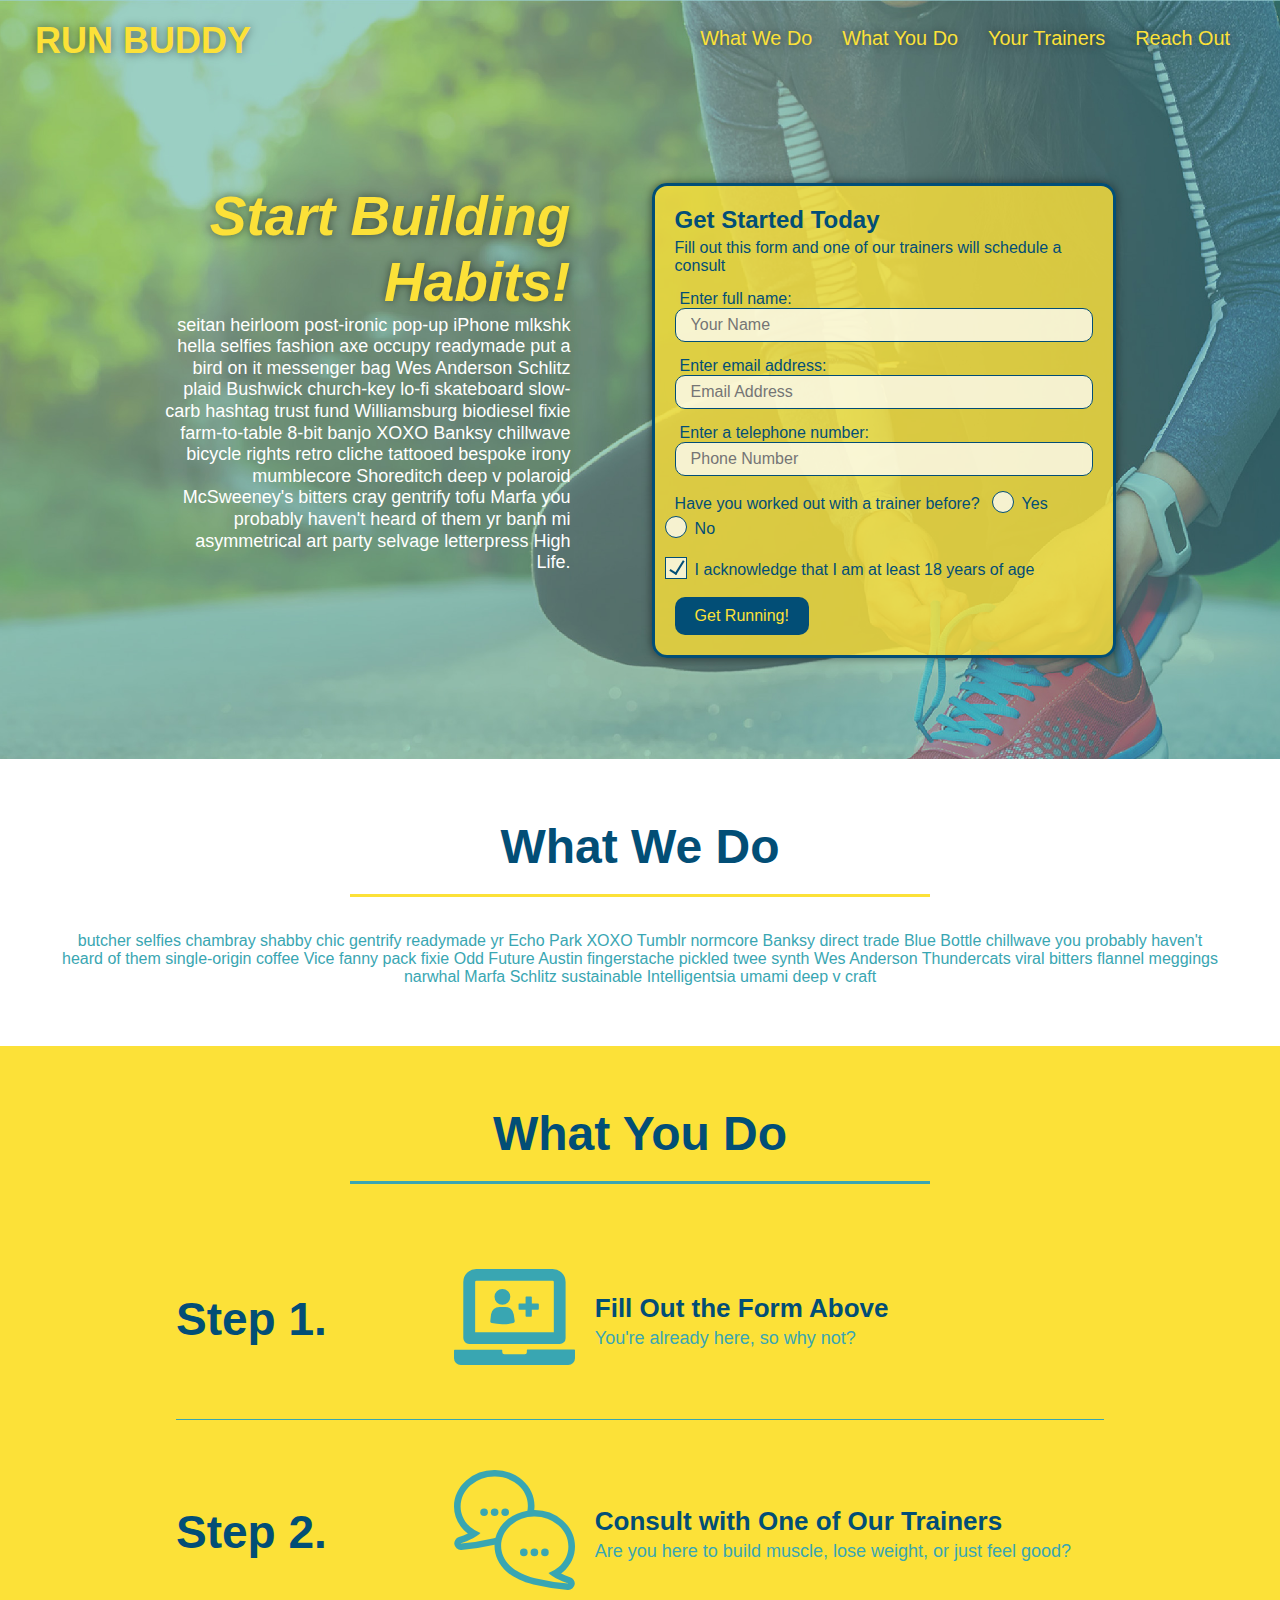
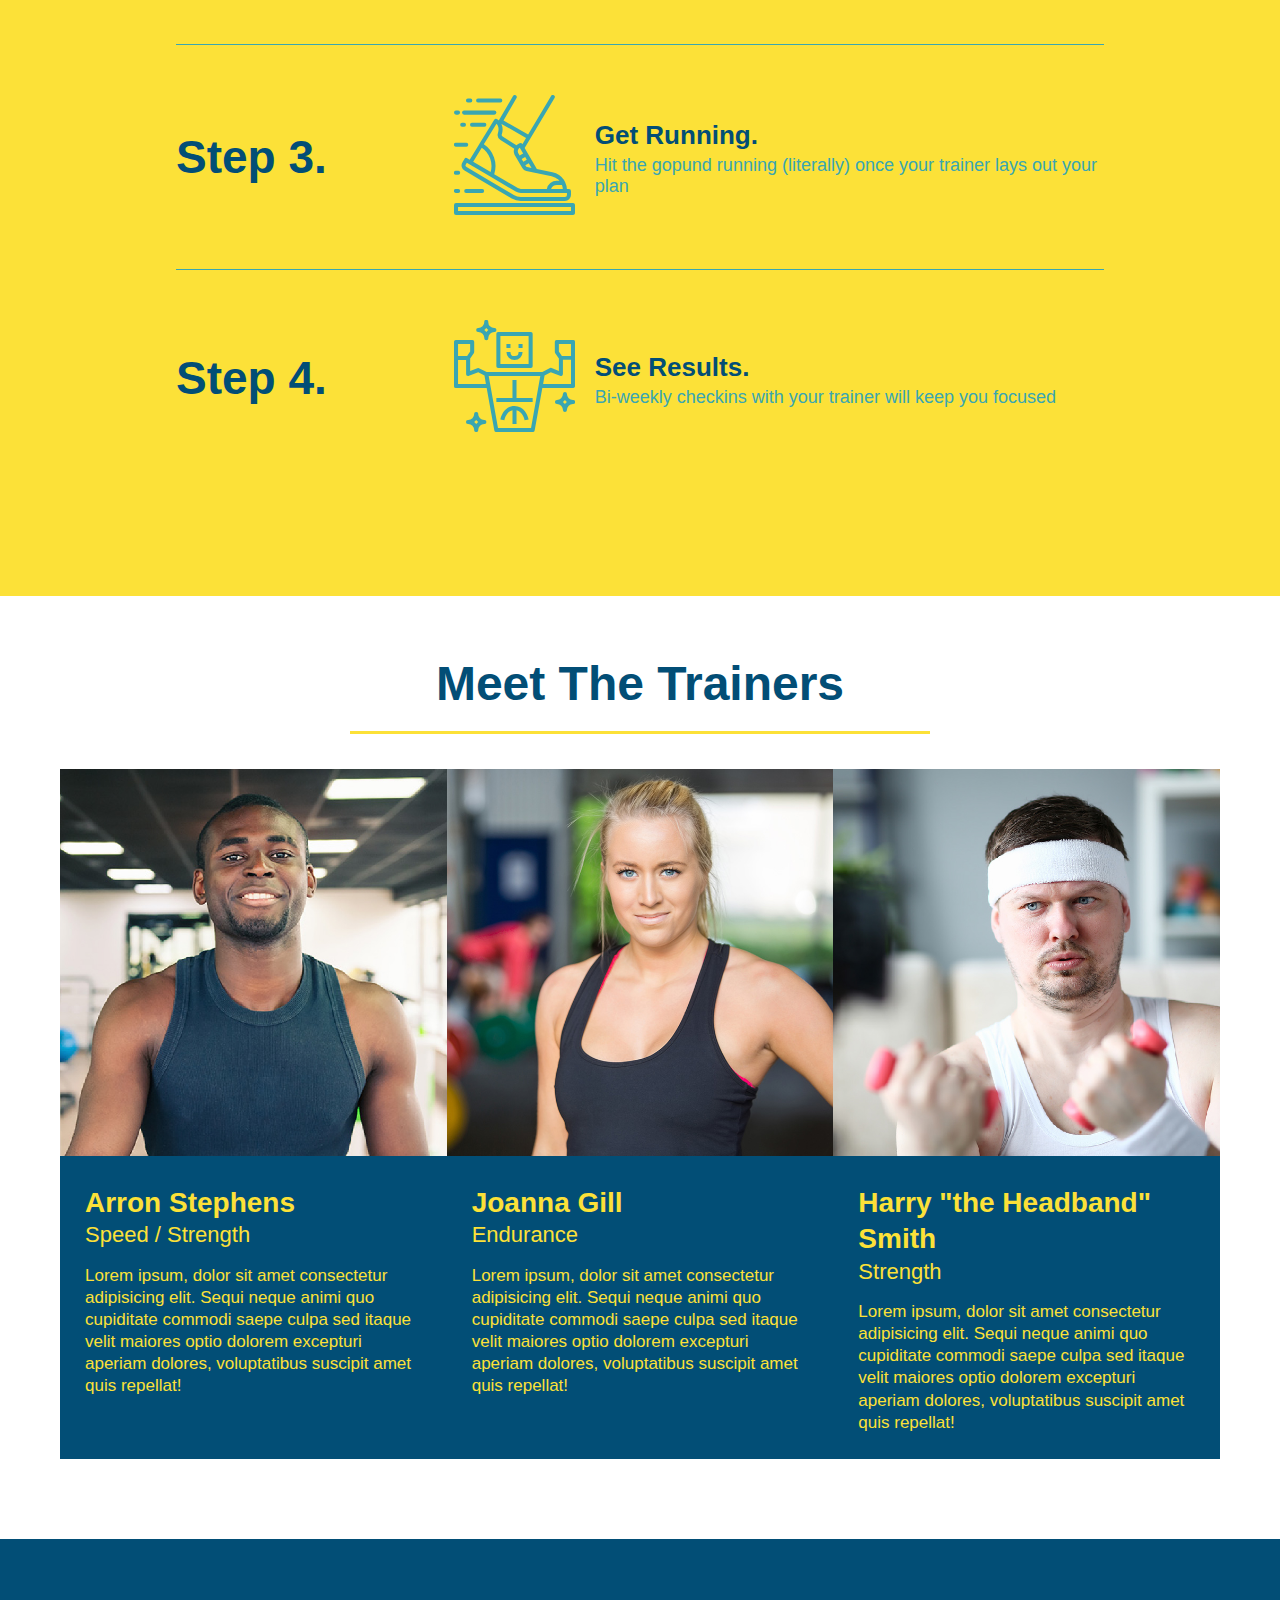
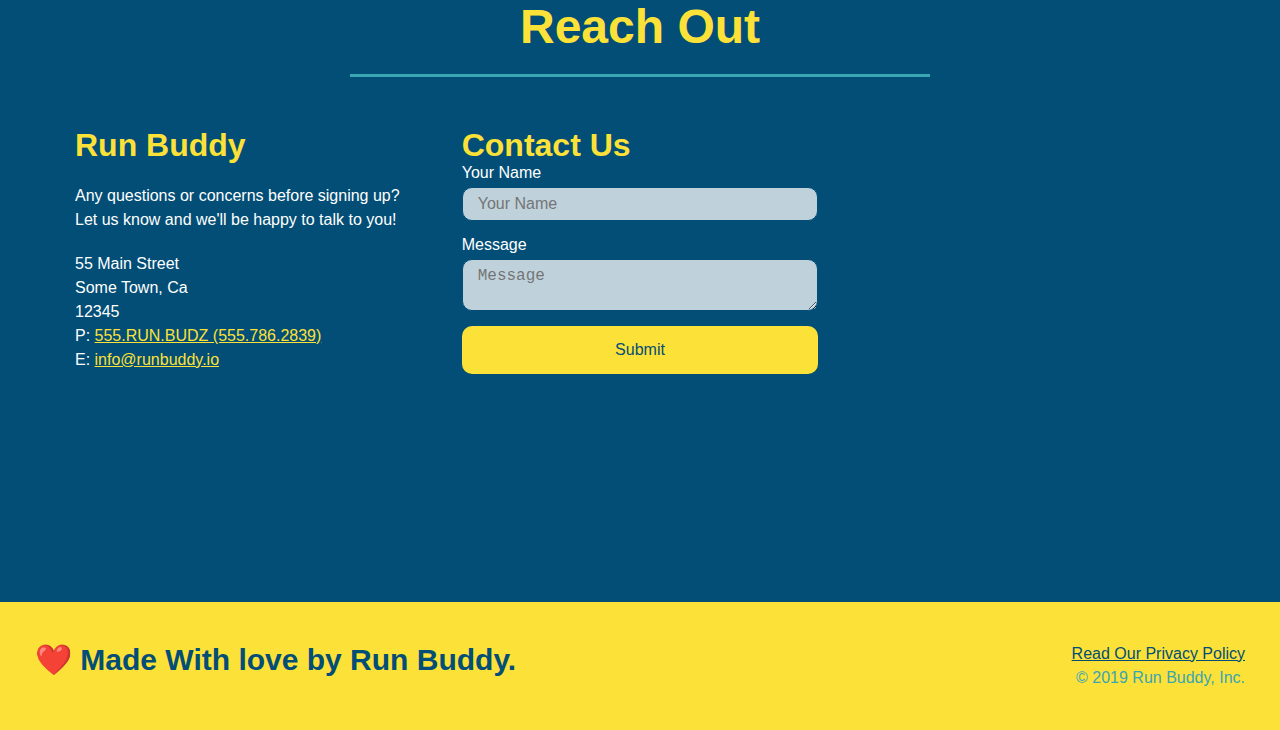
<file: index.html>
<!DOCTYPE html>
<html lang="en">
    <head>
        <meta charset="UTF-8" />
        <title>Run Buddy</title>
        <link rel="stylesheet" href="./assets/css/style.css" />
        <meta name="viewport" content="width=device-width, initial-scale=1.0" />
    </head>
   
    <body>
      <!--navigatiom-->
      <header>
        <h1>
          <a href="./index.html">RUN BUDDY</a>
        </h1>
        <nav>
          <!--Unordered list element-->
          <ul>
            <!--List element-->
            <li>
              <!--Anchor element-->
              <a href="#what-we-do">What We Do</a>  
            </li>
            <li>
              <a href="#what-you-do">What You Do</a>
            </li>
            <li>
              <a href="#your-trainers">Your Trainers</a>
            </li>
            <li>
              <a href="#reach-out">Reach Out</a>
            </li>
          </ul>
        </nav>
      </header>
      
      <!-- start hero -->
      <section class="hero">
        <div class="hero-cta">
          <h2>Start Building Habits!</h2>
          <p>
            seitan heirloom post-ironic pop-up iPhone mlkshk hella selfies fashion axe occupy readymade put a bird on it messenger bag Wes Anderson Schlitz plaid Bushwick church-key lo-fi skateboard slow-carb hashtag trust fund Williamsburg biodiesel fixie farm-to-table 8-bit banjo XOXO Banksy chillwave bicycle rights retro cliche tattooed bespoke irony mumblecore Shoreditch deep v polaroid McSweeney's bitters cray gentrify tofu Marfa you probably haven't heard of them yr banh mi asymmetrical art party selvage letterpress High Life.
          </p>
        </div>
        <div class="hero-form">
          <h3>Get Started Today</h3>
          <p>Fill out this form and one of our trainers will schedule a consult</p>
        <!--Add form element-->
        <form>
          <label for="name">Enter full name:</label>
          <input type="text" placeholder="Your Name" name="name" id="name" class="form-input"/>
          <label for="email">Enter email address:</label>
          <input type="email" placeholder="Email Address" name="email" id="email" class="form-input"/>
          <label for="phone">Enter a telephone number:</label>
          <input type="tel" placeholder="Phone Number" name="phone" id="phone" class="form-input" />
          <p>
            Have you worked out with a trainer before?
            <span class="radio-wrapper">
              <input type="radio" name="trainer-confirm" id="trainer-yes" />
              <label for="trainer-yes">Yes</label>
            </span>
            <span class="radio-wrapper">
              <input type="radio" name="trainer-confirm" id="trainer-no" />
              <label for="trainer-no">No</label>
            </span>
          </p>
          <p>
            <span class="checkbox-wrapper">
              <label for="checkbox">I acknowledge that I am at least 18 years of age</label>
              <input type="checkbox" name="age-confirm" id="checkbox" />
            </span>
          </p>
          <button type="submit">
            Get Running!
          </button>
        </form>
        </div>
      </section>
      <!--end hero-->

      <!--"what we do" section-->
      <section id="what-we-do" class="intro">
        <div class="flex-row">
          <h2 class="section-title primary-border">
            What We Do 
          </h2>
        </div>
        <div class="flex-row">
          <p>
            butcher selfies chambray shabby chic gentrify readymade yr Echo Park XOXO Tumblr normcore Banksy direct trade Blue
            Bottle chillwave you probably haven't heard of them single-origin coffee Vice fanny pack fixie Odd Future Austin
            fingerstache pickled twee synth Wes Anderson Thundercats viral bitters flannel meggings narwhal Marfa Schlitz
            sustainable Intelligentsia umami deep v craft
          </p>
        </div>
      </section>

      <!--"what you do" section-->
      <section id="what-you-do" class="steps">
        <div class="flex-row">
          <h2 class="section-title secondary-border">
            What You Do
          </h2>
        </div>
        
        <div class="step">
          <h3>Step 1.</h3>
          <div class="step-info">
            <div class="step-img">
              <img src="./assets/images/step-1.svg" alt="" />
            </div>
            <div class="step-text">
              <h4>Fill Out the Form Above</h4>
              <p>You're already here, so why not?</p>
            </div>
          </div>
        </div>

        <div class="step">
          <h3>Step 2.</h3>
          <div class="step-info">
            <div class="step-img">
              <img src="./assets/images/step-2.svg" alt="" />
            </div>
            <div class="step-text">
              <h4>Consult with One of Our Trainers</h4>
              <p>Are you here to build muscle, lose weight, or just feel good?</p>
            </div>
          </div>
        </div>

        <div class="step">
          <h3>Step 3.</h3>
          <div class="step-info">
            <div class="step-img">
              <img src="./assets/images/step-3.svg" alt="" />
            </div>
            <div class="step-text">
              <h4>Get Running.</h4>
              <p>Hit the gopund running (literally) once your trainer lays out your plan</p>
            </div>
          </div>
        </div>

        <div class="step">
          <h3>Step 4.</h3>
          <div class="step-info">
            <div class="step-img">
              <img src="./assets/images/step-4.svg" alt="" />
            </div>
            <div class="step-text">
              <h4>See Results.</h4>
              <p>Bi-weekly checkins with your trainer will keep you focused</p>
            </div>
          </div>
        </div>
      </section>

      <!--"meet the trainers" section-->
      <section id="your-trainers">
        <div class="flex-rox">  
          <h2 class="section-title primary-border">
            Meet The Trainers
          </h2>
        </div>
        <div class="trainers">
          <!-- first trainer bio-->
          <article class="trainer">
            <img src="./assets/images/trainer-1.jpg" alt="Arron Stephens in his workout clothes, ready to pump iron" />
            <div class="trainer-bio">
              <h3 class="trainer-name">Arron Stephens</h3>
              <h4 class="trainer-role">Speed / Strength</h4>
              <p> 
                Lorem ipsum, dolor sit amet consectetur adipisicing elit. Sequi neque animi quo cupiditate commodi saepe culpa sed
                itaque velit maiores optio dolorem excepturi aperiam dolores, voluptatibus suscipit amet quis repellat!
              </p>  
            </div>
          </article>

          <!-- second trainer bio-->
          <article class="trainer">
            <img src="./assets/images/trainer-2.jpg" alt="Joanna Gill cooling off after a workout" />
            <div class="trainer-bio">
              <h3 class="trainer-name">Joanna Gill</h3>
              <h4 class="trainer-role">Endurance</h4>
              <p>
                Lorem ipsum, dolor sit amet consectetur adipisicing elit. Sequi neque animi quo cupiditate commodi saepe culpa sed
                itaque velit maiores optio dolorem excepturi aperiam dolores, voluptatibus suscipit amet quis repellat!
              </p>
            </div>
          </article>

          <!-- third trainer bio-->
          <article class="trainer">
            <img src="./assets/images/trainer-3.jpg" alt="Harry Smith wearing a headband and lifting comically small pink weights" />
            <div class="trainer-bio">
              <h3 class="trainer-name">Harry "the Headband" Smith</h3>
              <h4 class="trainer-role">Strength</h4>
              <p>
                Lorem ipsum, dolor sit amet consectetur adipisicing elit. Sequi neque animi quo cupiditate commodi saepe culpa sed
                itaque velit maiores optio dolorem excepturi aperiam dolores, voluptatibus suscipit amet quis repellat!
              </p>
            </div>
          </article>
        </div>
      </section>

      <!-- "reach out" section-->
      <section id="reach-out" class="contact">
        <div class="flex-row">
          <h2 class="section-title secondary-border">
            Reach Out
          </h2>
        </div>
        <div class="contact-info">
          <div>
            <h3>Run Buddy</h3>
            <p>
              Any questions or concerns before signing up?
              <br />
              Let us know and we'll be happy to talk to you!
            </p>
        
            <address>
              55 Main Street <br />
              Some Town, Ca <br />
              12345 <br />
              P: <a href="tel:555.786.2839">555.RUN.BUDZ (555.786.2839)</a><br />
              E: <a href="mailto://info@runbuddy.io">info@runbuddy.io</a>
            </address>
        
          </div>
        
          <div class="contact-form">
            <h3>Contact Us</h3>
            <form>
              <label for="contact-name">Your Name</label>
              <input type="text" id="contact-name" placeholder="Your Name" />
        
              <label for="contact-message">Message</label>
              <textarea id="contact-message" placeholder="Message"></textarea>
        
              <button type="submit">Submit</button>
            </form>
          </div>
        
          <iframe
            src="https://www.google.com/maps/embed?pb=!1m14!1m12!1m3!1d12182.30520634488!2d-74.0652613!3d40.2407219!2m3!1f0!2f0!3f0!3m2!1i1024!2i768!4f13.1!5e0!3m2!1sen!2sus!4v1561060983193!5m2!1sen!2sus"
            frameborder="0" style="border:0" allowfullscreen>
          </iframe>
        
        </div>  
      </section>

      <!--footer-->
      <footer>
          <h2>❤️ Made With love by Run Buddy.</h2>
          <div>
            <a href="./privacy-policy.html">Read Our Privacy Policy</a><br />
            &copy; 2019 Run Buddy, Inc.
          </div>
      </footer>
    </body>
</html>
</file>
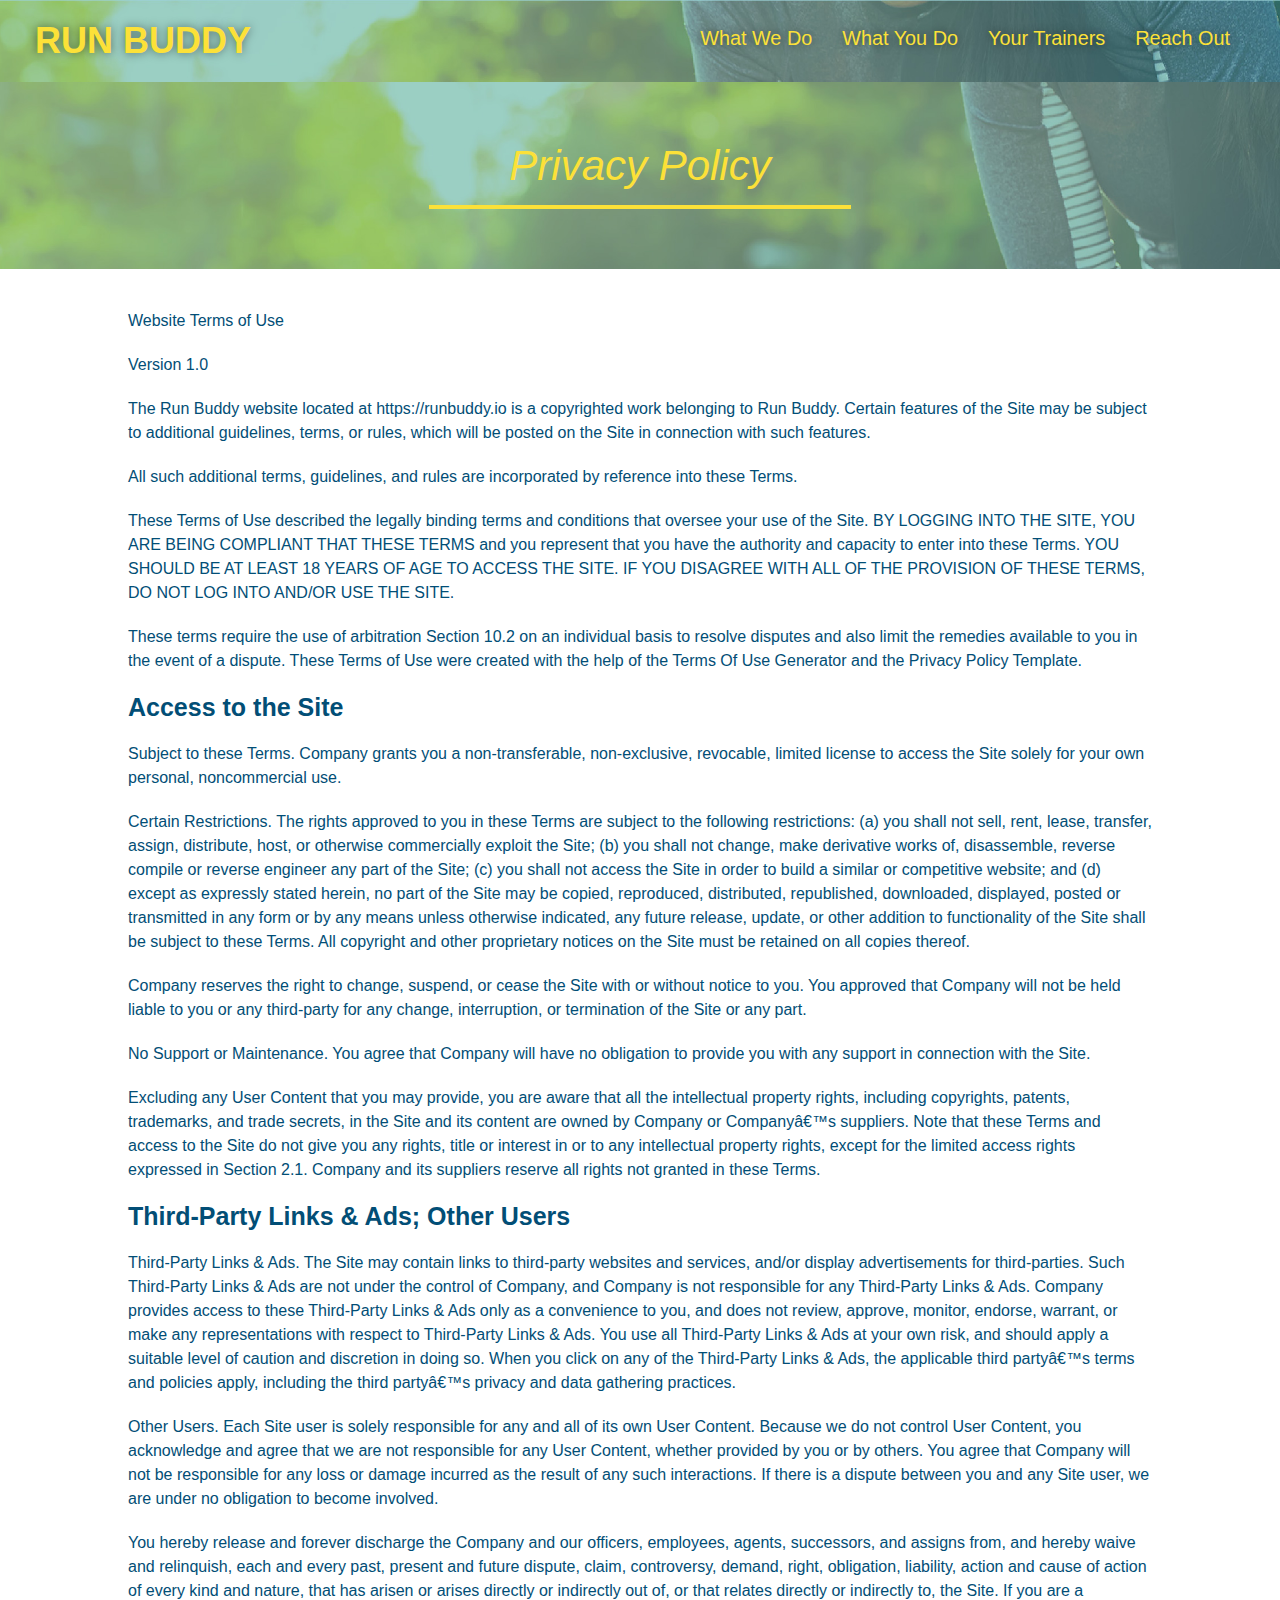
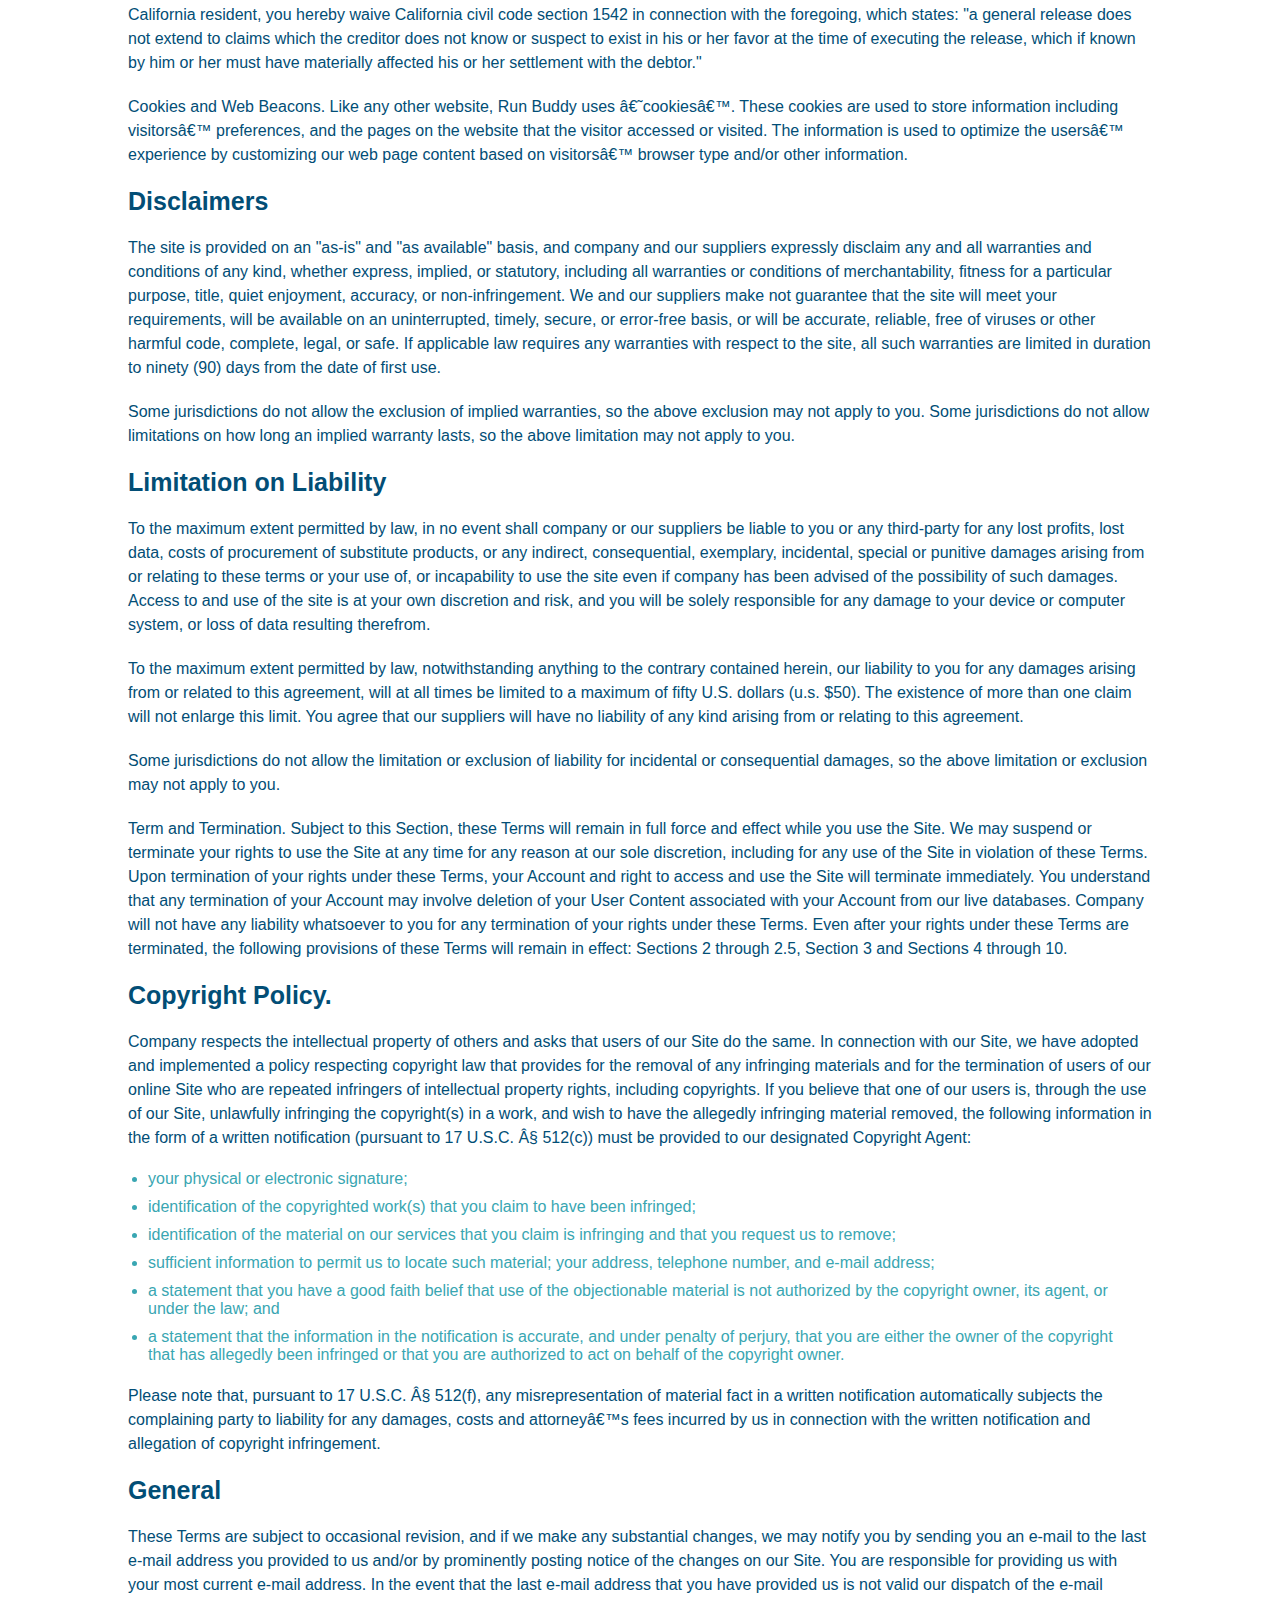
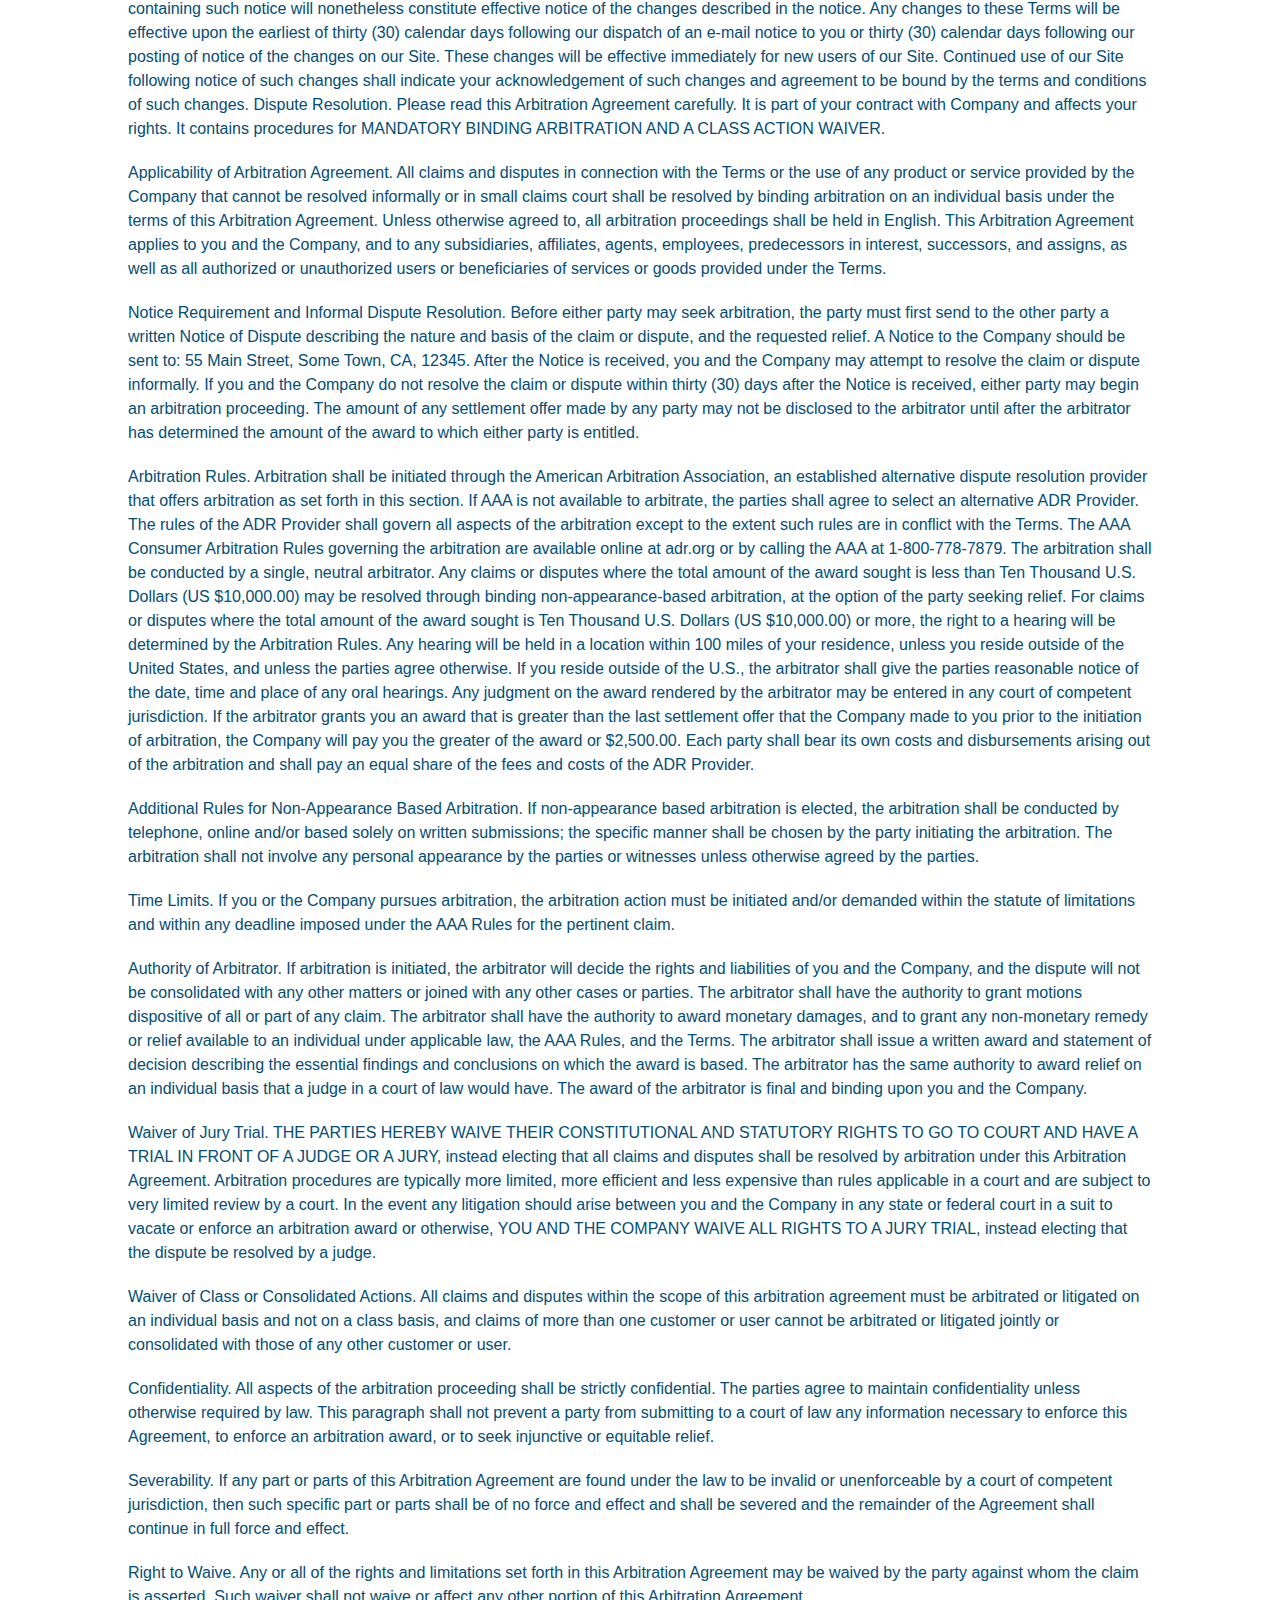
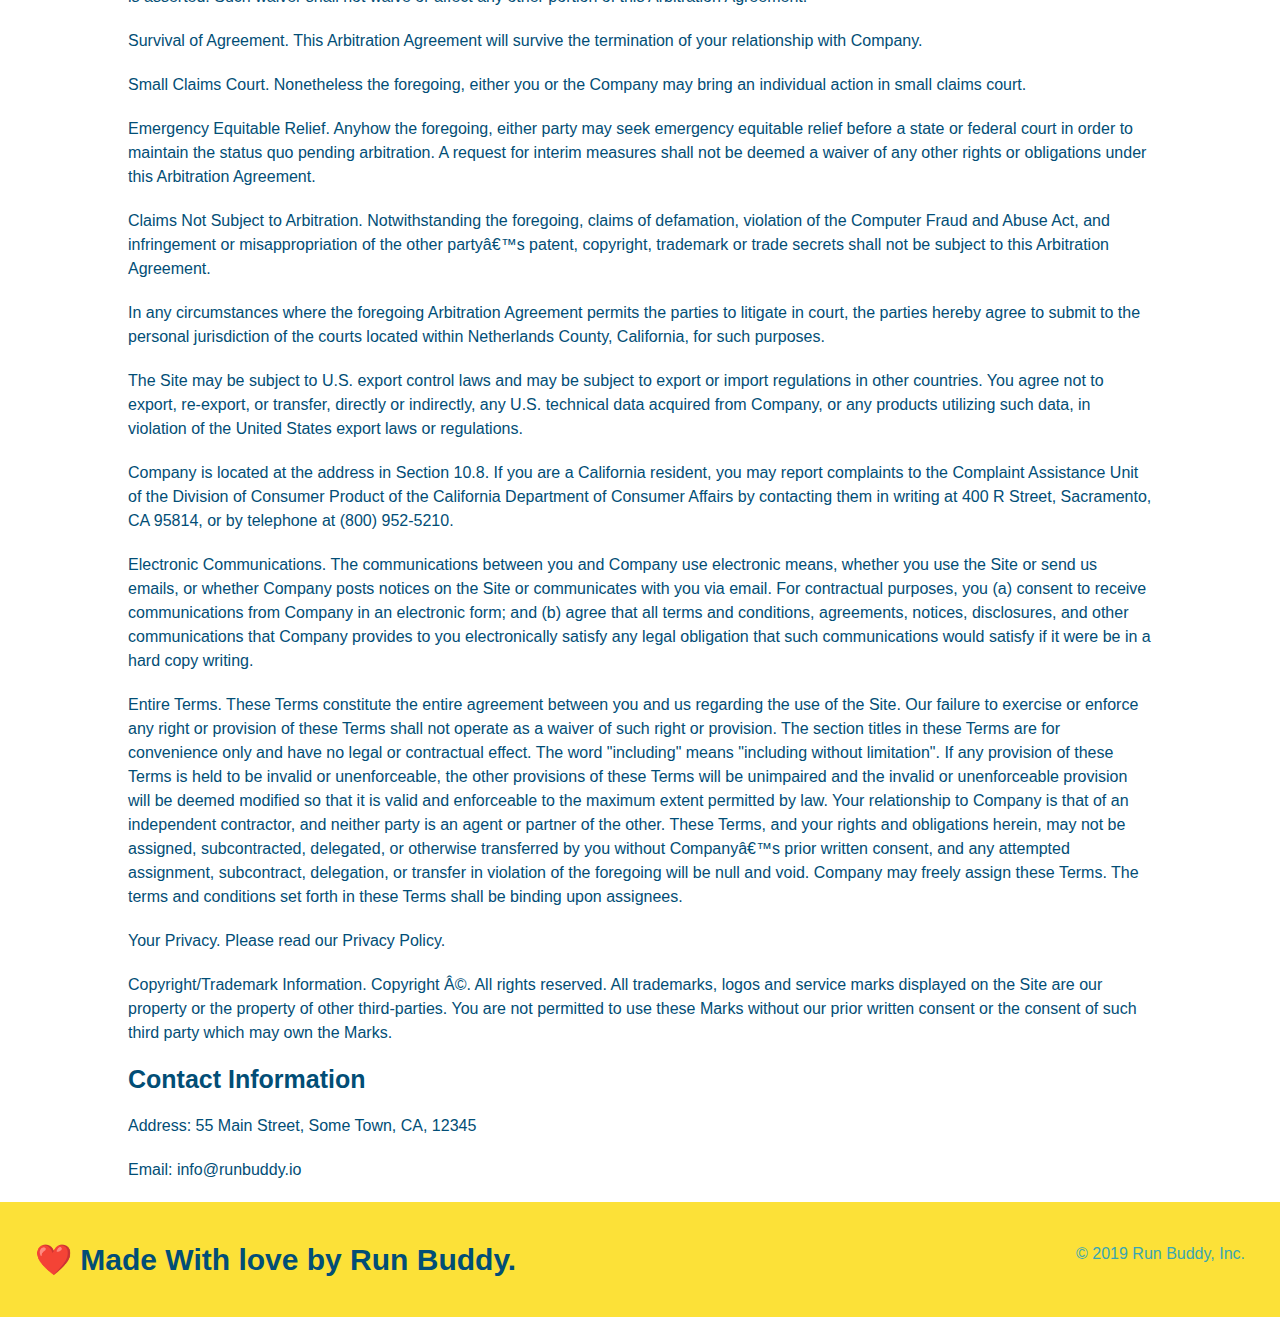
<file: privacy-policy.html>
<!DOCTYPE html>
<html lang="en">
    <head>
        <meta charset="UTF-8" />
        <meta name="viewport" content="width=device-width, initial-scale=1.0" />
        <title>Privacy Policy - Run Buddy</title>
        <link rel="stylesheet" href="./assets/css/style.css" />
        <link rel="stylesheet" href="./assets/css/secondary-styles.css" />
    </head>
    <body>
        <header>
            <h1>
              <a href="./index.html">RUN BUDDY</a>
            </h1>
            <nav>
              <!--Unordered list element-->
              <ul>
                <!--List element-->
                <li>
                  <!--Anchor element-->
                  <a href="./index.html#what-we-do">What We Do</a>  
                </li>
                <li>
                  <a href="./index.html#what-you-do">What You Do</a>
                </li>
                <li>
                  <a href="./index.html#your-trainers">Your Trainers</a>
                </li>
                <li>
                  <a href="./index.html#reach-out">Reach Out</a>
                </li>
              </ul>
            </nav>
        </header>
        <section class="hero">
            <h2 class="page-title">
                Privacy Policy
            </h2>
        </section>
        <article class="secondary-content">
            <p>
                Website Terms of Use
              </p>
        
              <p>
                Version 1.0
              </p>
        
              <p>
                The Run Buddy website located at https://runbuddy.io is a copyrighted work belonging to Run Buddy. Certain
                features of the Site may be subject to additional guidelines, terms, or rules, which will be posted on the Site
                in connection with such features.
              </p>
        
              <p>
                All such additional terms, guidelines, and rules are incorporated by reference into these Terms.
              </p>
        
              <p>
                These Terms of Use described the legally binding terms and conditions that oversee your use of the Site. BY
                LOGGING INTO THE SITE, YOU ARE BEING COMPLIANT THAT THESE TERMS and you represent that you have the authority
                and capacity to enter into these Terms. YOU SHOULD BE AT LEAST 18 YEARS OF AGE TO ACCESS THE SITE. IF YOU
                DISAGREE WITH ALL OF THE PROVISION OF THESE TERMS, DO NOT LOG INTO AND/OR USE THE SITE.
              </p>
        
              <p>
                These terms require the use of arbitration Section 10.2 on an individual basis to resolve disputes and also
                limit the remedies available to you in the event of a dispute. These Terms of Use were created with the help of
                the Terms Of Use Generator and the Privacy Policy Template.
              </p>
        
              <h3>
                Access to the Site
              </h3>
        
              <p>
                Subject to these Terms. Company grants you a non-transferable, non-exclusive, revocable, limited license to
                access the Site solely for your own personal, noncommercial use.
              </p>
        
              <p>
                Certain Restrictions. The rights approved to you in these Terms are subject to the following restrictions: (a)
                you shall not sell, rent, lease, transfer, assign, distribute, host, or otherwise commercially exploit the Site;
                (b) you shall not change, make derivative works of, disassemble, reverse compile or reverse engineer any part of
                the Site; (c) you shall not access the Site in order to build a similar or competitive website; and (d) except
                as expressly stated herein, no part of the Site may be copied, reproduced, distributed, republished, downloaded,
                displayed, posted or transmitted in any form or by any means unless otherwise indicated, any future release,
                update, or other addition to functionality of the Site shall be subject to these Terms. All copyright and other
                proprietary notices on the Site must be retained on all copies thereof.
              </p>
        
              <p>
                Company reserves the right to change, suspend, or cease the Site with or without notice to you. You approved
                that Company will not be held liable to you or any third-party for any change, interruption, or termination of
                the Site or any part.
              </p>
        
              <p>
                No Support or Maintenance. You agree that Company will have no obligation to provide you with any support in
                connection with the Site.
              </p>
        
              <p>
                Excluding any User Content that you may provide, you are aware that all the intellectual property rights,
                including copyrights, patents, trademarks, and trade secrets, in the Site and its content are owned by Company
                or Companyâ€™s suppliers. Note that these Terms and access to the Site do not give you any rights, title or
                interest in or to any intellectual property rights, except for the limited access rights expressed in Section
                2.1. Company and its suppliers reserve all rights not granted in these Terms.
              </p>
        
              <h3>
                Third-Party Links & Ads; Other Users
              </h3>
        
              <p>
                Third-Party Links & Ads. The Site may contain links to third-party websites and services, and/or display
                advertisements for third-parties. Such Third-Party Links & Ads are not under the control of Company, and Company
                is not responsible for any Third-Party Links & Ads. Company provides access to these Third-Party Links & Ads
                only as a convenience to you, and does not review, approve, monitor, endorse, warrant, or make any
                representations with respect to Third-Party Links & Ads. You use all Third-Party Links & Ads at your own risk,
                and should apply a suitable level of caution and discretion in doing so. When you click on any of the
                Third-Party Links & Ads, the applicable third partyâ€™s terms and policies apply, including the third partyâ€™s
                privacy and data gathering practices.
              </p>
        
              <p>
                Other Users. Each Site user is solely responsible for any and all of its own User Content. Because we do not
                control User Content, you acknowledge and agree that we are not responsible for any User Content, whether
                provided by you or by others. You agree that Company will not be responsible for any loss or damage incurred as
                the result of any such interactions. If there is a dispute between you and any Site user, we are under no
                obligation to become involved.
              </p>
        
              <p>
                You hereby release and forever discharge the Company and our officers, employees, agents, successors, and
                assigns from, and hereby waive and relinquish, each and every past, present and future dispute, claim,
                controversy, demand, right, obligation, liability, action and cause of action of every kind and nature, that has
                arisen or arises directly or indirectly out of, or that relates directly or indirectly to, the Site. If you are
                a California resident, you hereby waive California civil code section 1542 in connection with the foregoing,
                which states: "a general release does not extend to claims which the creditor does not know or suspect to exist
                in his or her favor at the time of executing the release, which if known by him or her must have materially
                affected his or her settlement with the debtor."
              </p>
        
              <p>
                Cookies and Web Beacons. Like any other website, Run Buddy uses â€˜cookiesâ€™. These cookies are used to store
                information including visitorsâ€™ preferences, and the pages on the website that the visitor accessed or visited.
                The information is used to optimize the usersâ€™ experience by customizing our web page content based on visitorsâ€™
                browser type and/or other information.
              </p>
        
              <h3>
                Disclaimers
              </h3>
        
              <p>
                The site is provided on an "as-is" and "as available" basis, and company and our suppliers expressly disclaim
                any and all warranties and conditions of any kind, whether express, implied, or statutory, including all
                warranties or conditions of merchantability, fitness for a particular purpose, title, quiet enjoyment, accuracy,
                or non-infringement. We and our suppliers make not guarantee that the site will meet your requirements, will be
                available on an uninterrupted, timely, secure, or error-free basis, or will be accurate, reliable, free of
                viruses or other harmful code, complete, legal, or safe. If applicable law requires any warranties with respect
                to the site, all such warranties are limited in duration to ninety (90) days from the date of first use.
              </p>
        
              <p>
                Some jurisdictions do not allow the exclusion of implied warranties, so the above exclusion may not apply to
                you. Some jurisdictions do not allow limitations on how long an implied warranty lasts, so the above limitation
                may not apply to you.
              </p>
        
              <h3>
                Limitation on Liability
              </h3>
        
              <p>
                To the maximum extent permitted by law, in no event shall company or our suppliers be liable to you or any
                third-party for any lost profits, lost data, costs of procurement of substitute products, or any indirect,
                consequential, exemplary, incidental, special or punitive damages arising from or relating to these terms or
                your use of, or incapability to use the site even if company has been advised of the possibility of such
                damages. Access to and use of the site is at your own discretion and risk, and you will be solely responsible
                for any damage to your device or computer system, or loss of data resulting therefrom.
              </p>
        
              <p>
                To the maximum extent permitted by law, notwithstanding anything to the contrary contained herein, our liability
                to you for any damages arising from or related to this agreement, will at all times be limited to a maximum of
                fifty U.S. dollars (u.s. $50). The existence of more than one claim will not enlarge this limit. You agree that
                our suppliers will have no liability of any kind arising from or relating to this agreement.
              </p>
        
              <p>
                Some jurisdictions do not allow the limitation or exclusion of liability for incidental or consequential
                damages, so the above limitation or exclusion may not apply to you.
              </p>
        
              <p>
                Term and Termination. Subject to this Section, these Terms will remain in full force and effect while you use
                the Site. We may suspend or terminate your rights to use the Site at any time for any reason at our sole
                discretion, including for any use of the Site in violation of these Terms. Upon termination of your rights under
                these Terms, your Account and right to access and use the Site will terminate immediately. You understand that
                any termination of your Account may involve deletion of your User Content associated with your Account from our
                live databases. Company will not have any liability whatsoever to you for any termination of your rights under
                these Terms. Even after your rights under these Terms are terminated, the following provisions of these Terms
                will remain in effect: Sections 2 through 2.5, Section 3 and Sections 4 through 10.
              </p>
        
              <h3>
                Copyright Policy.
              </h3>
        
              <p>
                Company respects the intellectual property of others and asks that users of our Site do the same. In connection
                with our Site, we have adopted and implemented a policy respecting copyright law that provides for the removal
                of any infringing materials and for the termination of users of our online Site who are repeated infringers of
                intellectual property rights, including copyrights. If you believe that one of our users is, through the use of
                our Site, unlawfully infringing the copyright(s) in a work, and wish to have the allegedly infringing material
                removed, the following information in the form of a written notification (pursuant to 17 U.S.C. Â§ 512(c)) must
                be provided to our designated Copyright Agent:
              </p>
        
              <ul>
                <li>
                  your physical or electronic signature;
                </li>
                <li>
                  identification of the copyrighted work(s) that you claim to have been infringed;
                </li>
                <li>
                  identification of the material on our services that you claim is infringing and that you request us to remove;
                </li>
                <li>
                  sufficient information to permit us to locate such material; your address, telephone number, and e-mail
                  address;
                </li>
                <li>
                  a statement that you have a good faith belief that use of the objectionable material is not authorized by the
                  copyright owner, its agent, or under the law; and
                </li>
                <li>
                  a statement that the information in the notification is accurate, and under penalty of perjury, that you are
                  either the owner of the copyright that has allegedly been infringed or that you are authorized to act on
                  behalf of the copyright owner.
                </li>
              </ul>
        
              <p>
                Please note that, pursuant to 17 U.S.C. Â§ 512(f), any misrepresentation of material fact in a written
                notification automatically subjects the complaining party to liability for any damages, costs and attorneyâ€™s
                fees incurred by us in connection with the written notification and allegation of copyright infringement.
              </p>
        
              <h3>
                General
              </h3>
        
              <p>
                These Terms are subject to occasional revision, and if we make any substantial changes, we may notify you by
                sending you an e-mail to the last e-mail address you provided to us and/or by prominently posting notice of the
                changes on our Site. You are responsible for providing us with your most current e-mail address. In the event
                that the last e-mail address that you have provided us is not valid our dispatch of the e-mail containing such
                notice will nonetheless constitute effective notice of the changes described in the notice. Any changes to these
                Terms will be effective upon the earliest of thirty (30) calendar days following our dispatch of an e-mail
                notice to you or thirty (30) calendar days following our posting of notice of the changes on our Site. These
                changes will be effective immediately for new users of our Site. Continued use of our Site following notice of
                such changes shall indicate your acknowledgement of such changes and agreement to be bound by the terms and
                conditions of such changes. Dispute Resolution. Please read this Arbitration Agreement carefully. It is part of
                your contract with Company and affects your rights. It contains procedures for MANDATORY BINDING ARBITRATION AND
                A CLASS ACTION WAIVER.
              </p>
        
              <p>
                Applicability of Arbitration Agreement. All claims and disputes in connection with the Terms or the use of any
                product or service provided by the Company that cannot be resolved informally or in small claims court shall be
                resolved by binding arbitration on an individual basis under the terms of this Arbitration Agreement. Unless
                otherwise agreed to, all arbitration proceedings shall be held in English. This Arbitration Agreement applies to
                you and the Company, and to any subsidiaries, affiliates, agents, employees, predecessors in interest,
                successors, and assigns, as well as all authorized or unauthorized users or beneficiaries of services or goods
                provided under the Terms.
              </p>
        
              <p>
                Notice Requirement and Informal Dispute Resolution. Before either party may seek arbitration, the party must
                first send to the other party a written Notice of Dispute describing the nature and basis of the claim or
                dispute, and the requested relief. A Notice to the Company should be sent to: 55 Main Street, Some Town, CA,
                12345. After the Notice is received, you and the Company may attempt to resolve the claim or dispute informally.
                If you and the Company do not resolve the claim or dispute within thirty (30) days after the Notice is received,
                either party may begin an arbitration proceeding. The amount of any settlement offer made by any party may not
                be disclosed to the arbitrator until after the arbitrator has determined the amount of the award to which either
                party is entitled.
              </p>
        
              <p>
                Arbitration Rules. Arbitration shall be initiated through the American Arbitration Association, an established
                alternative dispute resolution provider that offers arbitration as set forth in this section. If AAA is not
                available to arbitrate, the parties shall agree to select an alternative ADR Provider. The rules of the ADR
                Provider shall govern all aspects of the arbitration except to the extent such rules are in conflict with the
                Terms. The AAA Consumer Arbitration Rules governing the arbitration are available online at adr.org or by
                calling the AAA at 1-800-778-7879. The arbitration shall be conducted by a single, neutral arbitrator. Any
                claims or disputes where the total amount of the award sought is less than Ten Thousand U.S. Dollars (US
                $10,000.00) may be resolved through binding non-appearance-based arbitration, at the option of the party seeking
                relief. For claims or disputes where the total amount of the award sought is Ten Thousand U.S. Dollars (US
                $10,000.00) or more, the right to a hearing will be determined by the Arbitration Rules. Any hearing will be
                held in a location within 100 miles of your residence, unless you reside outside of the United States, and
                unless the parties agree otherwise. If you reside outside of the U.S., the arbitrator shall give the parties
                reasonable notice of the date, time and place of any oral hearings. Any judgment on the award rendered by the
                arbitrator may be entered in any court of competent jurisdiction. If the arbitrator grants you an award that is
                greater than the last settlement offer that the Company made to you prior to the initiation of arbitration, the
                Company will pay you the greater of the award or $2,500.00. Each party shall bear its own costs and
                disbursements arising out of the arbitration and shall pay an equal share of the fees and costs of the ADR
                Provider.
              </p>
        
              <p>
                Additional Rules for Non-Appearance Based Arbitration. If non-appearance based arbitration is elected, the
                arbitration shall be conducted by telephone, online and/or based solely on written submissions; the specific
                manner shall be chosen by the party initiating the arbitration. The arbitration shall not involve any personal
                appearance by the parties or witnesses unless otherwise agreed by the parties.
              </p>
        
              <p>
                Time Limits. If you or the Company pursues arbitration, the arbitration action must be initiated and/or demanded
                within the statute of limitations and within any deadline imposed under the AAA Rules for the pertinent claim.
              </p>
        
              <p>
                Authority of Arbitrator. If arbitration is initiated, the arbitrator will decide the rights and liabilities of
                you and the Company, and the dispute will not be consolidated with any other matters or joined with any other
                cases or parties. The arbitrator shall have the authority to grant motions dispositive of all or part of any
                claim. The arbitrator shall have the authority to award monetary damages, and to grant any non-monetary remedy
                or relief available to an individual under applicable law, the AAA Rules, and the Terms. The arbitrator shall
                issue a written award and statement of decision describing the essential findings and conclusions on which the
                award is based. The arbitrator has the same authority to award relief on an individual basis that a judge in a
                court of law would have. The award of the arbitrator is final and binding upon you and the Company.
              </p>
        
              <p>
                Waiver of Jury Trial. THE PARTIES HEREBY WAIVE THEIR CONSTITUTIONAL AND STATUTORY RIGHTS TO GO TO COURT AND HAVE
                A TRIAL IN FRONT OF A JUDGE OR A JURY, instead electing that all claims and disputes shall be resolved by
                arbitration under this Arbitration Agreement. Arbitration procedures are typically more limited, more efficient
                and less expensive than rules applicable in a court and are subject to very limited review by a court. In the
                event any litigation should arise between you and the Company in any state or federal court in a suit to vacate
                or enforce an arbitration award or otherwise, YOU AND THE COMPANY WAIVE ALL RIGHTS TO A JURY TRIAL, instead
                electing that the dispute be resolved by a judge.
              </p>
        
              <p>
                Waiver of Class or Consolidated Actions. All claims and disputes within the scope of this arbitration agreement
                must be arbitrated or litigated on an individual basis and not on a class basis, and claims of more than one
                customer or user cannot be arbitrated or litigated jointly or consolidated with those of any other customer or
                user.
              </p>
        
              <p>
                Confidentiality. All aspects of the arbitration proceeding shall be strictly confidential. The parties agree to
                maintain confidentiality unless otherwise required by law. This paragraph shall not prevent a party from
                submitting to a court of law any information necessary to enforce this Agreement, to enforce an arbitration
                award, or to seek injunctive or equitable relief.
              </p>
        
              <p>
                Severability. If any part or parts of this Arbitration Agreement are found under the law to be invalid or
                unenforceable by a court of competent jurisdiction, then such specific part or parts shall be of no force and
                effect and shall be severed and the remainder of the Agreement shall continue in full force and effect.
              </p>
        
              <p>
                Right to Waive. Any or all of the rights and limitations set forth in this Arbitration Agreement may be waived
                by the party against whom the claim is asserted. Such waiver shall not waive or affect any other portion of this
                Arbitration Agreement.
              </p>
        
              <p>
                Survival of Agreement. This Arbitration Agreement will survive the termination of your relationship with
                Company.
              </p>
        
              <p>
                Small Claims Court. Nonetheless the foregoing, either you or the Company may bring an individual action in small
                claims court.
              </p>
        
              <p>
                Emergency Equitable Relief. Anyhow the foregoing, either party may seek emergency equitable relief before a
                state or federal court in order to maintain the status quo pending arbitration. A request for interim measures
                shall not be deemed a waiver of any other rights or obligations under this Arbitration Agreement.
              </p>
        
              <p>
                Claims Not Subject to Arbitration. Notwithstanding the foregoing, claims of defamation, violation of the
                Computer Fraud and Abuse Act, and infringement or misappropriation of the other partyâ€™s patent, copyright,
                trademark or trade secrets shall not be subject to this Arbitration Agreement.
              </p>
        
              <p>
                In any circumstances where the foregoing Arbitration Agreement permits the parties to litigate in court, the
                parties hereby agree to submit to the personal jurisdiction of the courts located within Netherlands County,
                California, for such purposes.
              </p>
        
              <p>
                The Site may be subject to U.S. export control laws and may be subject to export or import regulations in other
                countries. You agree not to export, re-export, or transfer, directly or indirectly, any U.S. technical data
                acquired from Company, or any products utilizing such data, in violation of the United States export laws or
                regulations.
              </p>
        
              <p>
                Company is located at the address in Section 10.8. If you are a California resident, you may report complaints
                to the Complaint Assistance Unit of the Division of Consumer Product of the California Department of Consumer
                Affairs by contacting them in writing at 400 R Street, Sacramento, CA 95814, or by telephone at (800) 952-5210.
              </p>
        
              <p>
                Electronic Communications. The communications between you and Company use electronic means, whether you use the
                Site or send us emails, or whether Company posts notices on the Site or communicates with you via email. For
                contractual purposes, you (a) consent to receive communications from Company in an electronic form; and (b)
                agree that all terms and conditions, agreements, notices, disclosures, and other communications that Company
                provides to you electronically satisfy any legal obligation that such communications would satisfy if it were be
                in a hard copy writing.
              </p>
        
              <p>
                Entire Terms. These Terms constitute the entire agreement between you and us regarding the use of the Site. Our
                failure to exercise or enforce any right or provision of these Terms shall not operate as a waiver of such right
                or provision. The section titles in these Terms are for convenience only and have no legal or contractual
                effect. The word "including" means "including without limitation". If any provision of these Terms is held to be
                invalid or unenforceable, the other provisions of these Terms will be unimpaired and the invalid or
                unenforceable provision will be deemed modified so that it is valid and enforceable to the maximum extent
                permitted by law. Your relationship to Company is that of an independent contractor, and neither party is an
                agent or partner of the other. These Terms, and your rights and obligations herein, may not be assigned,
                subcontracted, delegated, or otherwise transferred by you without Companyâ€™s prior written consent, and any
                attempted assignment, subcontract, delegation, or transfer in violation of the foregoing will be null and void.
                Company may freely assign these Terms. The terms and conditions set forth in these Terms shall be binding upon
                assignees.
              </p>
        
              <p>
                Your Privacy. Please read our Privacy Policy.
              </p>
        
              <p>
                Copyright/Trademark Information. Copyright Â©. All rights reserved. All trademarks, logos and service marks
                displayed on the Site are our property or the property of other third-parties. You are not permitted to use
                these Marks without our prior written consent or the consent of such third party which may own the Marks.
              </p>
        
              <h3>
                Contact Information
              </h3>
        
              <p>
                Address: 55 Main Street, Some Town, CA, 12345
              </p>
        
              <p>
                Email: info@runbuddy.io
              </p>
        </article>
        <footer>
            <h2>❤️ Made With love by Run Buddy.</h2>
            <div>
              &copy; 2019 Run Buddy, Inc.
            </div>
        </footer>
    </body>
</html>
</file>
<file: assets/css/style.css>
:root {
    --primary-color: #fce138;
    --secondary-color: #024e76;
    --tertiary-color: #39a6b2;
}

* {
    margin: 0;
    padding: 0;
    box-sizing: border-box;
}

body {
    /* more on this Letter/number soon */
    color: var(--tertiary-color);
    font-family: Arial, Helvetica, sans-serif;
}

/* apply styles to <header> */
header {
    padding: 20px 35px;
    background-color: var(--tertiary-color);
    display: flex;
    justify-content: space-between;
    flex-wrap: wrap;
    position: -webkit-sticky;
    position: sticky;
    top: 0;
    background-image: url("../images/hero-bg.jpg");
    background-size: cover;
    background-position: center;
    background-attachment: fixed;
    background-position: 80%;
    z-index: 9999;
}

header h1 {
    font-weight: bold;
    font-size: 36px;
    color: var(--primary-color);
    margin: 0;
    text-shadow: 0 0 10px rgba(0, 0, 0, 0.5);
}

header a {
    text-decoration: none;
    color: var(--primary-color);
}

header nav {
    margin: 7px 0;
}

header nav ul {
    display: flex;
    flex-wrap: wrap;
    justify-content: space-between;
    align-items: center;
    list-style: none;
}

header nav ul li a {
    padding: 10px 15px;
    font-weight: lighter;
    font-size: 1.55vw;
    text-shadow: 0 0 10px rgba(0, 0, 0, 0.5);
}

header nav ul li a:hover {
    background: var(--primary-color);
    color: var(--secondary-color);
    border-radius: 15px;
    text-shadow: none;
}

footer {
    background: var(--primary-color);
    width: 100%;
    padding: 40px 35px;
    display: flex;
    justify-content: space-between;
    flex-wrap: wrap;
}

footer h2 {
    color: var(--secondary-color);
    font-size: 30px;
    margin: 0;
}

footer div {
    line-height: 1.5;
    text-align: right;
}

footer a {
    color: var(--secondary-color);
}

section {
    padding: 60px;
}

/* Hero Style Start */
.hero {
    background-image: url("../images/hero-bg.jpg");
    background-size: cover;
    background-position: center;
    display: flex;
    justify-content: center;
    flex-wrap: wrap;
    align-items: flex-start;
    background-attachment: fixed;
    background-position: 80%;
}

.hero-cta {
    width: 35%;
    text-align: right;
    margin: 3.5%;
    color: #fff;
    font-size: 18px;
    line-height: 1.2;
}

.hero-cta h2 {
    font-style: italic;
    font-size: 55px;
    color: var(--primary-color);
    text-shadow: 0 0 10px rgba(0, 0, 0, 0.5);
}

.hero-form {
    border: 3px solid #024e76;
    border-radius: 15px;
    background-color: rgba(252, 225, 56, 0.8);
    padding: 20px;
    color: var(--secondary-color);
    width: 40%;
    margin: 3.5%;
    box-shadow: 0 0 10px rgba(0, 0, 0, 0.5);
}

.hero-form h3 {
    font-size: 24px;
    margin: 0px;
}

.hero-form p {
    margin: 5px 0 15px 0;
}

.form-input {
    border: 1px solid var(--secondary-color);
    border-radius: 10px;
    display: block;
    padding: 7px 15px;
    font-size: 16px;
    color: var(--secondary-color);
    width: 100%;
    margin-bottom: 15px;
    background-color: rgba(255, 255, 255, 0.75);
}

.form-input:focus {
    background-color: rgba(255, 255, 255, 1);
    outline: none;
}

.hero-form label {
    margin: 0 5px;
}

.hero-form button {
    color: var(--primary-color);
    background-color: var(--secondary-color);
    border: none;
    border-radius: 10px;
    padding: 10px 20px;
    font-size: 16px;
}

.hero-form button:hover {
    background-color: var(--tertiary-color);
}

.checkbox-wrapper input, .radio-wrapper input {
    opacity: 0;
}

.checkbox-wrapper label, .radio-wrapper label {
    position: relative;
    left: 10px;
    margin: 10px;
    line-height: 1.6;
}

.checkbox-wrapper label::before, .radio-wrapper label::before {
    content: "";
    height: 20px;
    width: 20px;
    background: rgba(255, 255, 255, 0.75);
    border: 1px solid #024e76;
    position: absolute;
    top: -4px;
    left: -30px;
}

.radio-wrapper label::before {
    border-radius: 50%;
}

.radio-wrapper label::after {
    content: "";
    width: 20px;
    height: 20px;
    border-radius: 50%;
    background: var(--secondary-color);
    position: absolute;
    left: -29px;
    top: -3px;
    background-image: radial-gradient(circle, var(--tertiary-color), var(--secondary-color));
}

.checkbox-wrapper label::after {
    content: "";
    height: 6px;
    width: 14px;
    border-left: 2px solid var(--secondary-color);
    border-bottom: 2px solid var(--secondary-color);
    position: absolute;
    left: -26px;
    top: 1px;
    transform: rotate(-58deg);
}

.checkbox-wrapper input + label::after, 
.radio-wrapper input + label::after {
    content: none;
}

.checkbox-wrapper input:checked + label::after, 
.radio-wrapper input:checked + label::after {
    content: "";
}

/* Hero Styles End */

.intro {
    text-align: center;
}

.intro p {
    text-align: center;
}

.steps {
    background: var(--primary-color);
}

.section-title {
    font-size: 48px;
    color: var(--secondary-color);
    border-bottom: 3px solid;
    padding-bottom: 20px;
    text-align: center;
    margin: 0 auto 35px auto;
    width: 50%;
}

.primary-border {
    border-color: var(--primary-color);
}

.secondary-border {
    border-color: var(--tertiary-color);
}

.step {
    margin: 50px auto;
    padding-bottom: 50px;
    width: 80%;
    border-bottom: 1px solid var(--tertiary-color);
    display: flex;
    flex-wrap: wrap;
    align-items: center;
    justify-content: space-between;
}

.step:last-child {
    border-bottom: none;
}

.step h3 {
    color: var(--secondary-color);
    font-size: 46px;
    flex: 1 30%;
}

.step-info {
    flex: 2 70%;
    display: flex;
    flex-wrap: wrap;
    align-items: center;
}

.step-img {
    flex: 1 12%;
    margin-right: 20px;
}

.step-img img {
    max-width: 100%;
}

.step-text {
    flex: 12;
}

.step-text p {
    color: var(--tertiary-color);
    font-size: 18px;
}

.step-text h4 {
    font-size: 26px;
    line-height: 1.5;
    color: var(--secondary-color);
}

.trainers {
    width: 100%;
    margin: 0 auto;
    display: flex;
    flex-wrap: wrap;
    justify-content: space-around;
}

.trainer {
    margin: 0 auto 20px auto;
    background: var(--secondary-color);
    color: var(--primary-color);
    flex: 1;
}

.trainer img {
    width: 100%;
}

.trainer-bio {
    padding: 25px;
    line-height: 1.3;
}

.text-left {
    text-align: left;
}

.text-right{
    text-align: right;
}

.trainer-bio h3 {
    font-size: 28px;
}

.trainer-bio h4 {
    font-weight: lighter;
    font-size: 22px;
    margin-bottom: 15px;
}

.trainer-bio p {
    font-size: 17px;
}

/* REACH OUT STYLES START */

.contact {
    background: var(--secondary-color);
}

.contact h2 {
    color: var(--primary-color);
}

.contact-info {
    display: flex;
    justify-content: space-between;
    flex-wrap: wrap;
}

.contact-info iframe {
    height: 400px;
}

.contact-info div {
    color: white;
}

.contact-info h3 {
    color: #fce138;
    font-size: 32px;
}

.contact-info p, .contact-info address {
    margin: 20px 0;
    line-height: 1.5;
    font-size: 16px;
    font-style: normal;
}

.contact-info a {
    color: var(--primary-color);
}

.contact-info > * {
    flex: 1;
    margin: 15px;
}

.contact-form input, .contact-form textarea {
    border: 1px solid var(--secondary-color);
    border-radius: 10px;
    display: block;
    padding: 7px 15px;
    font-size: 16px;
    color: var(--secondary-color);
    width: 100%;
    margin-bottom: 15px;
    margin-top: 5px;
    background-color: rgba(255, 255, 255, 0.75);
}

.contact-form input:focus, .contact-form textarea:focus {
    background-color: rgba(255, 255, 255, 1);
    outline: none;
}

.contact-form button {
    width: 100%;
    border: none;
    border-radius: 10px;
    background: var(--primary-color);
    color: var(--secondary-color);
    text-align: center;
    padding: 15px 0;
    font-size: 16px;
}

.contact-form button:hover {
    color: var(--primary-color);
    background-color: var(--tertiary-color);
}

/* REACH OUT STYLES END */

.flex-row {
    display: flex;
}

/* MEDIA QUERY FOR SMALLER DESKTOP SCREENS AND SMALLER */
@media screen and (max-width: 980px) {
    header {
        padding-bottom: 0;
        justify-content: center;
        position: relative;
    }

    header h1 {
        width: 100%;
        text-align: center;
    }

    header nav ul {
        margin-top: 20px;
        width: 100%;
        justify-content: center;
    }

    header nav ul li a {
        font-size: 20px;
    }

    footer h2, footer div {
        text-align: center;
        width: 100%;
    }

    .hero-cta, .hero-form {
        width: 100%;
    }

    .hero-cta {
        text-align: center;
    }

    .section-title {
        width: 80%;
    }

    .trainer {
        flex: 0 70%;
    }

    .contact-info iframe {
        flex: 1 100%;
    }
}

/* MEDIA QUERY FOR TABLETS AND SMALLER */
@media screen and (max-width: 768px) {
    section {
        padding: 30px 15px;
    }
    
    .step h3 {
        flex: 1 100%;
        text-align: center;
    }

    .step-info {
        flex: 2 100%;
        text-align: center;
        justify-content: center;
    }

    .step-img {
        flex: 0 32%;
        margin-right: 0;
        margin-top: 15px;
        margin-bottom: 15px;
    }

    .step-text {
        flex: 100%;
    }
}

/* MEDIA QUERY FOR MOBILE PHONES AND SMALLER */
@media screen and (max-width: 575px) {
    
    .hero-form button {
        width: 100%;
    }

    .section-title {
        width: 95%;
    }

    .intro p {
        width: 100%;
    }

    .trainer {
        flex: 0 100%;
    }

    .contact-info {
        text-align: center;
    }

    .contact-info > * {
        flex: 0 100%;
    }

    .contact-form {
        order: 3;
    }
}
</file>
<file: assets/css/secondary-styles.css>
.hero {
    background-position: bottom;
    height: auto;
    text-align: center;
    margin-bottom: 40px;
}

.page-title {
    color: #fce138;
    display: inline-block;
    border-bottom: 4px solid #fce138;
    padding: 0 80px 15px 80px;
    font-weight: normal;
    font-size: 42px;
    font-style: italic;
}

.secondary-content {
    width: 80%;
    margin: 0 auto;
    color: #024e76;
}

.secondary-content h3 {
    font-size: 25px;
    margin: 20px 0;
}

.secondary-content p {
    font-size: 16px;
    line-height: 1.5;
    margin: 20px 0;
}

.secondary-content ul {
    margin: 15px 20px;
}

.secondary-content li {
    color: #39a6b2;
    margin: 10px 0;
}
</file>
